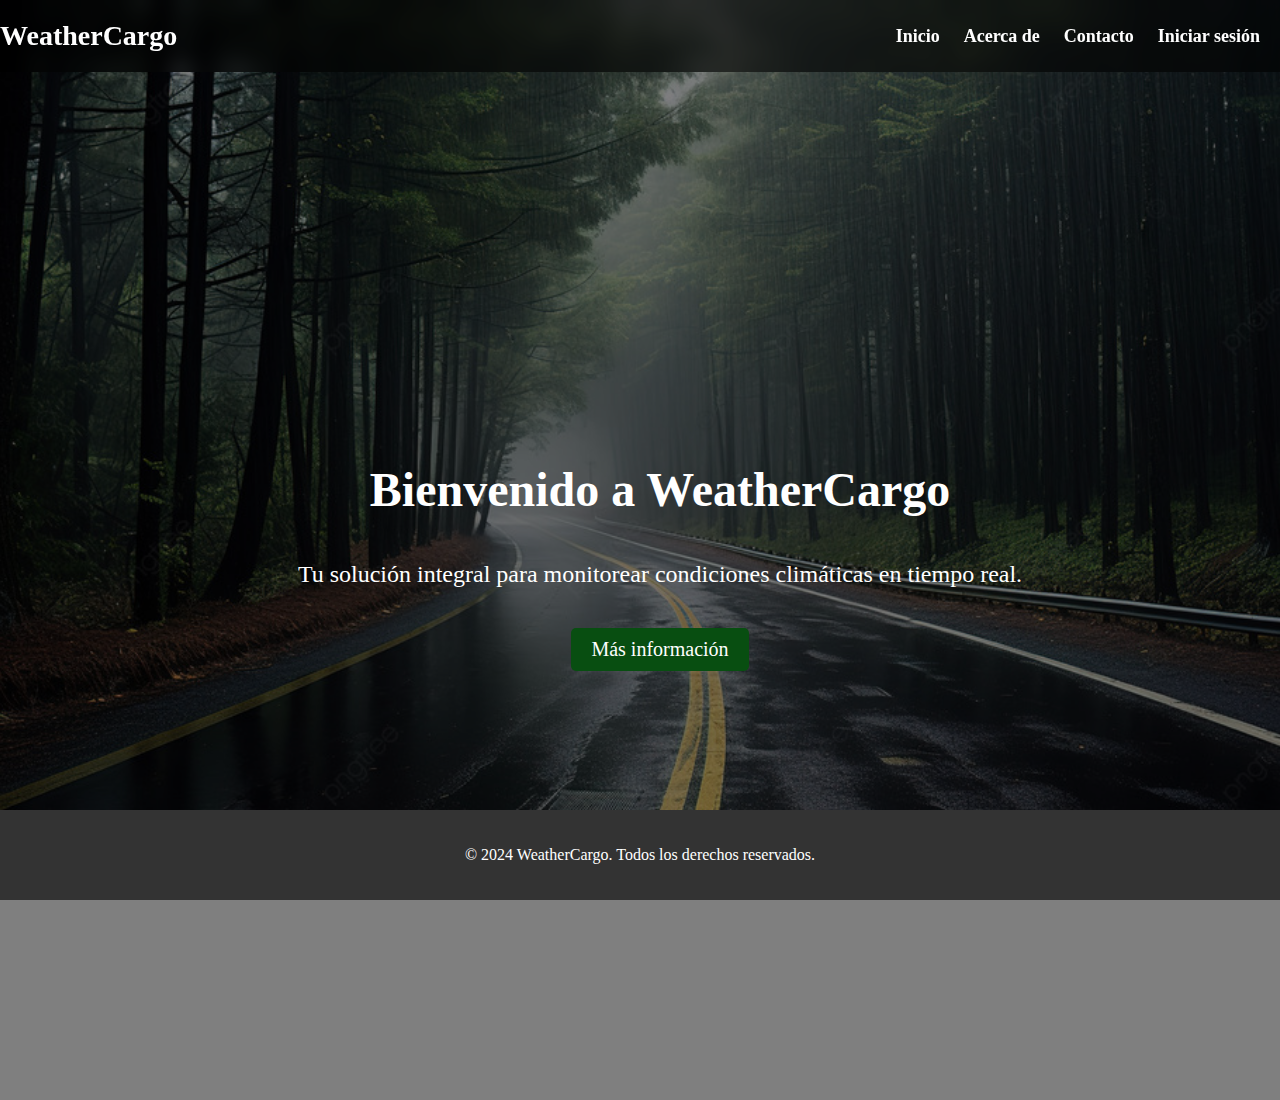
<file: index.html>
<!DOCTYPE html>
<html lang="en">
<head>
    <meta charset="UTF-8">
    <meta name="viewport" content="width=device-width, initial-scale=1.0">
    <title>WeatherCargo - Tu solución integral para monitorear condiciones climáticas</title>
    <link rel="stylesheet" href="styles.css">
</head>
<body>
    <header>
        <div class="logo">
            <h1>WeatherCargo</h1>
        </div>
        <nav>
            <ul>
                <li><a href="index.html">Inicio</a></li>
                <li><a href="about.html">Acerca de</a></li>
                <li><a href="contact.html">Contacto</a></li>
                <li><a href="login.html">Iniciar sesión</a></li>
            </ul>
        </nav>
    </header>
    <div class="hero-container index-background">
        <h1>Bienvenido a WeatherCargo</h1>
        <p>Tu solución integral para monitorear condiciones climáticas en tiempo real.</p>
        <a href="about.html" class="btn">Más información</a>
    </div>
    <footer>
        <p>&copy; 2024 WeatherCargo. Todos los derechos reservados.</p>
    </footer>
</body>
</html>
</file>
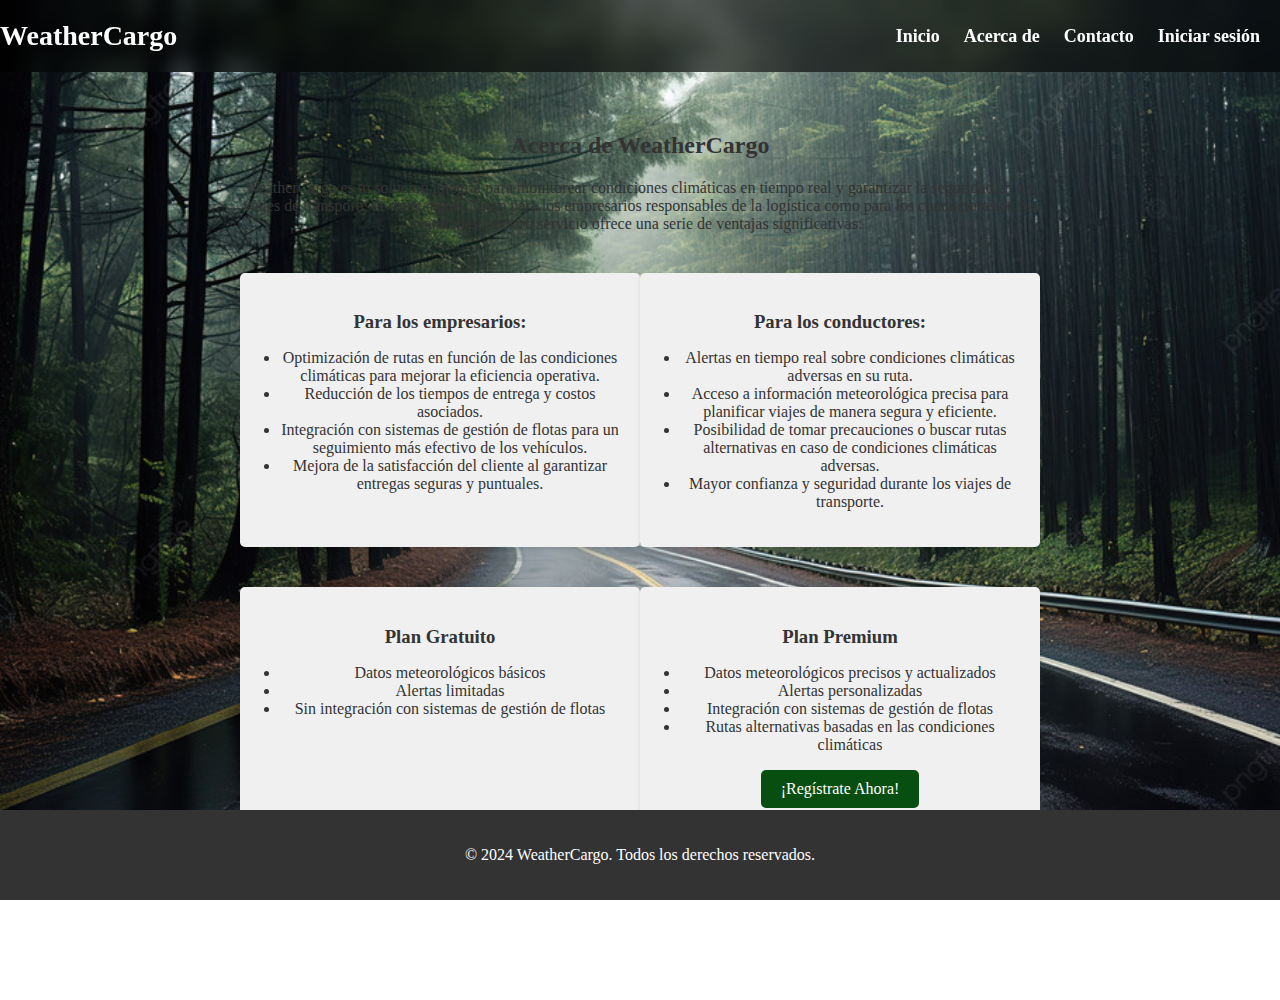
<file: about.html>
<!DOCTYPE html>
<html lang="en">
<head>
    <meta charset="UTF-8">
    <meta name="viewport" content="width=device-width, initial-scale=1.0">
    <title>Acerca de WeatherCargo</title>
    <link rel="stylesheet" href="styles.css">
</head>
<body>
    <header>
        <div class="logo">
            <h1>WeatherCargo</h1>
        </div>
        <nav>
            <ul>
                <li><a href="index.html">Inicio</a></li>
                <li><a href="about.html">Acerca de</a></li>
                <li><a href="contact.html">Contacto</a></li>
                <li><a href="login.html">Iniciar sesión</a></li>
            </ul>
        </nav>
    </header>
    <section class="about">
        <div class="about-content">
            <h2>Acerca de WeatherCargo</h2>
            <p>WeatherCargo es tu solución integral para monitorear condiciones climáticas en tiempo real y garantizar la seguridad en tus viajes de transporte de mercancías. Tanto para los empresarios responsables de la logística como para los conductores de los camiones, nuestro servicio ofrece una serie de ventajas significativas:</p>
            <div class="advantages">
                <div class="advantage">
                    <h3>Para los empresarios:</h3>
                    <ul>
                        <li>Optimización de rutas en función de las condiciones climáticas para mejorar la eficiencia operativa.</li>
                        <li>Reducción de los tiempos de entrega y costos asociados.</li>
                        <li>Integración con sistemas de gestión de flotas para un seguimiento más efectivo de los vehículos.</li>
                        <li>Mejora de la satisfacción del cliente al garantizar entregas seguras y puntuales.</li>
                    </ul>
                </div>
                <div class="advantage">
                    <h3>Para los conductores:</h3>
                    <ul>
                        <li>Alertas en tiempo real sobre condiciones climáticas adversas en su ruta.</li>
                        <li>Acceso a información meteorológica precisa para planificar viajes de manera segura y eficiente.</li>
                        <li>Posibilidad de tomar precauciones o buscar rutas alternativas en caso de condiciones climáticas adversas.</li>
                        <li>Mayor confianza y seguridad durante los viajes de transporte.</li>
                    </ul>
                </div>
            </div>
            <div class="plans">
                <div class="plan">
                    <h3>Plan Gratuito</h3>
                    <ul>
                        <li>Datos meteorológicos básicos</li>
                        <li>Alertas limitadas</li>
                        <li>Sin integración con sistemas de gestión de flotas</li>
                    </ul>
                </div>
                <div class="plan">
                    <h3>Plan Premium</h3>
                    <ul>
                        <li>Datos meteorológicos precisos y actualizados</li>
                        <li>Alertas personalizadas</li>
                        <li>Integración con sistemas de gestión de flotas</li>
                        <li>Rutas alternativas basadas en las condiciones climáticas</li>
                    </ul>
                    <a href="#" class="btn">¡Regístrate Ahora!</a>
                </div>
            </div>
        </div>
    </section>
    <footer>
        <p>&copy; 2024 WeatherCargo. Todos los derechos reservados.</p>
    </footer>
</body>
</html>
</file>
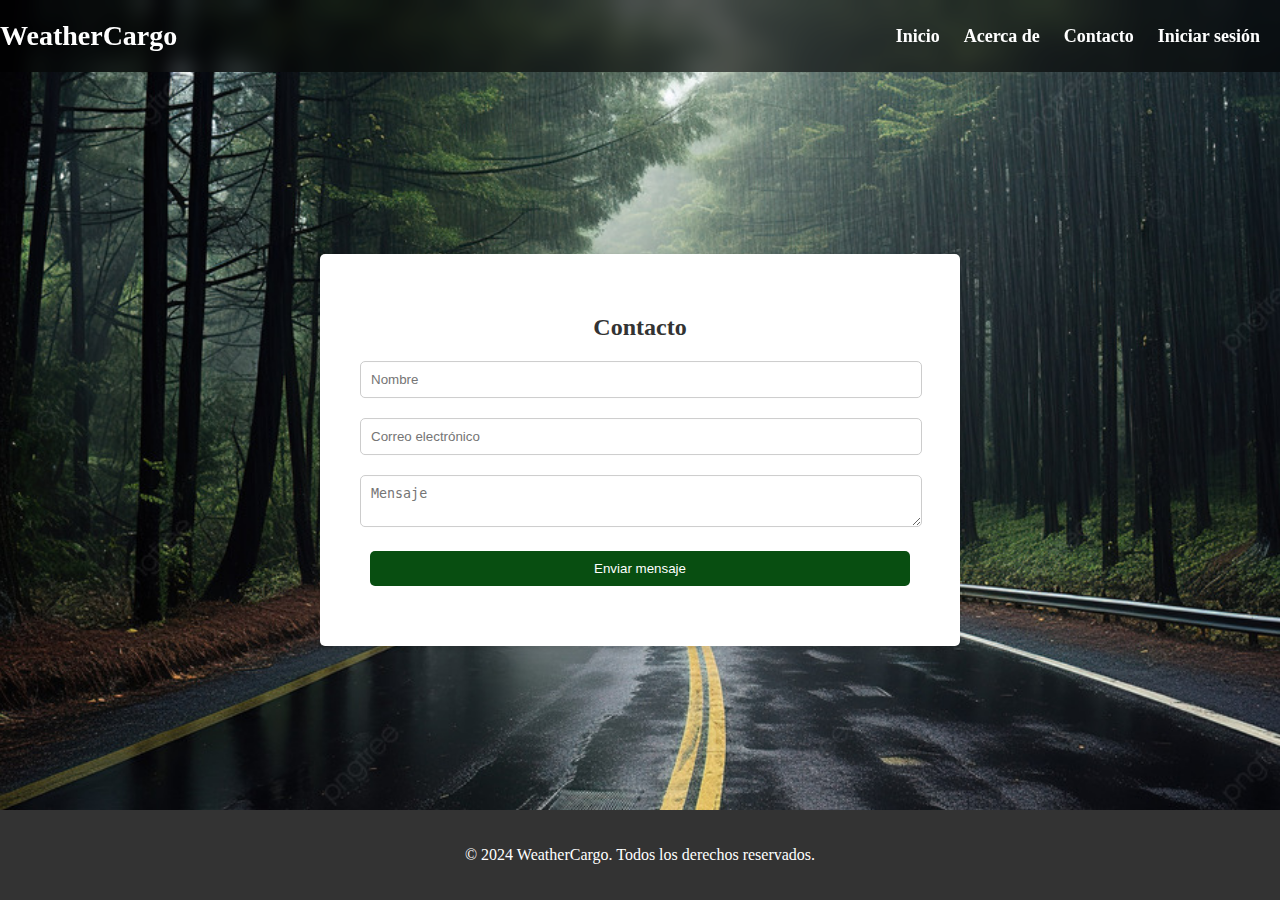
<file: contact.html>
<!DOCTYPE html>
<html lang="en">
<head>
    <meta charset="UTF-8">
    <meta name="viewport" content="width=device-width, initial-scale=1.0">
    <title>Contacto - WeatherCargo</title>
    <link rel="stylesheet" href="styles.css">
</head>
<body>
    <header>
        <div class="logo">
            <h1>WeatherCargo</h1>
        </div>
        <nav>
            <ul>
                <li><a href="index.html">Inicio</a></li>
                <li><a href="about.html">Acerca de</a></li>
                <li><a href="contact.html">Contacto</a></li>
                <li><a href="login.html">Iniciar sesión</a></li>
            </ul>
        </nav>
    </header>
    <section class="contact">
        <h2>Contacto</h2>
        <form action="submit.php" method="post">
            <input type="text" name="name" placeholder="Nombre" required>
            <input type="email" name="email" placeholder="Correo electrónico" required>
            <textarea name="message" placeholder="Mensaje" required></textarea>
            <button type="submit">Enviar mensaje</button>
        </form>
    </section>
    <footer>
        <p>&copy; 2024 WeatherCargo. Todos los derechos reservados.</p>
    </footer>
</body>
</html>
</file>
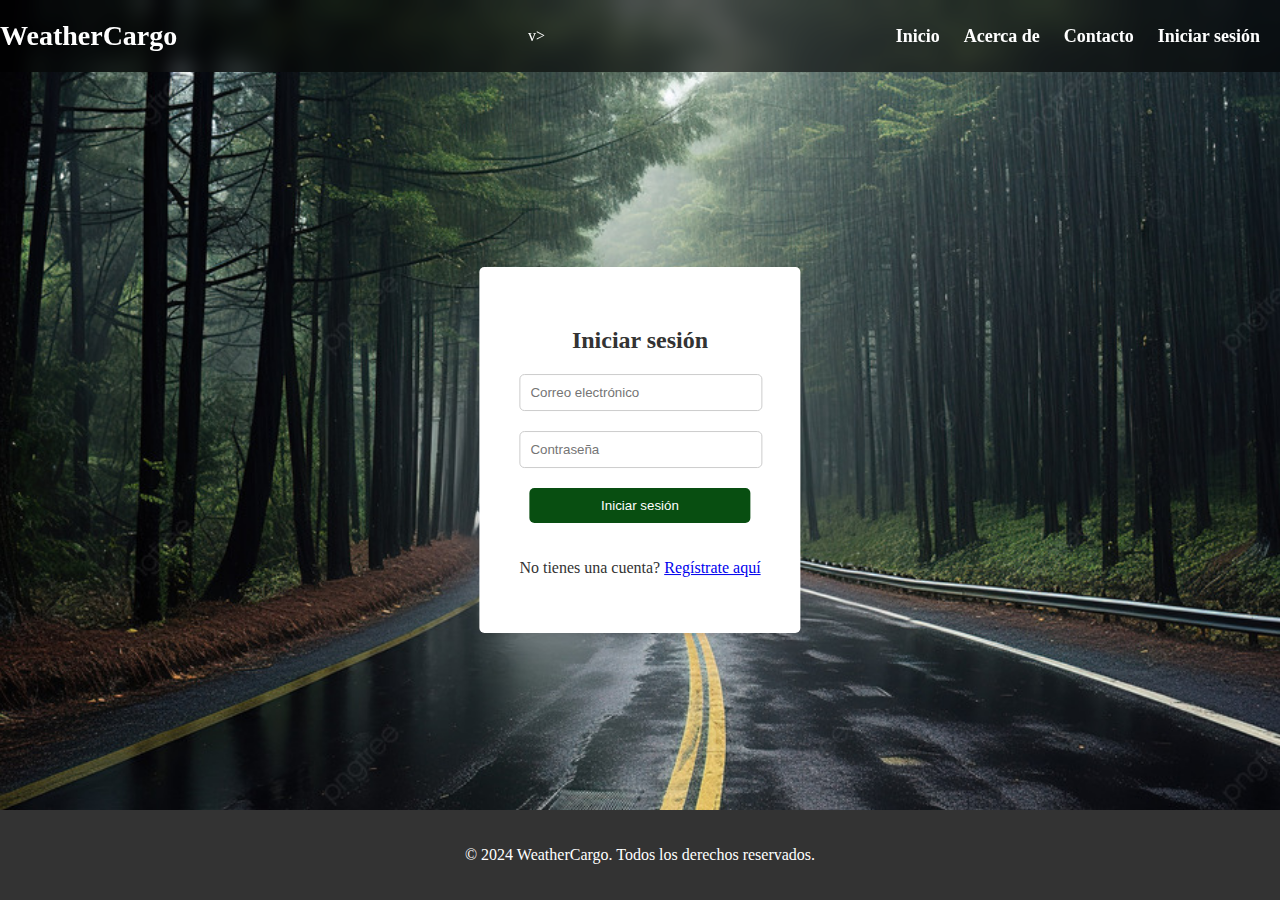
<file: login.html>
<!DOCTYPE html>
<html lang="en">
<head>
    <meta charset="UTF-8">
    <meta name="viewport" content="width=device-width, initial-scale=1.0">
    <title>Iniciar sesión</title>
    <link rel="stylesheet" href="styles.css">
</head>
<body>
    <header>
        <div class="logo">
            <h1>WeatherCargo</h1>
        </div>v>
        <nav>
            <ul>
                <li><a href="index.html">Inicio</a></li>
                <li><a href="about.html">Acerca de</a></li>
                <li><a href="contact.html">Contacto</a></li>
                <li><a href="login.html">Iniciar sesión</a></li>
            </ul>
        </nav>
    </header>
    <section class="login">
        <h2>Iniciar sesión</h2>
        <form action="#" method="post">
            <input type="email" name="email" placeholder="Correo electrónico" required><br>
            <input type="password" name="password" placeholder="Contraseña" required><br>
            <input type="submit" value="Iniciar sesión">
        </form>
        <p>No tienes una cuenta? <a href="registro.html">Regístrate aquí</a></p>
    </section>
    <footer>
        <p>&copy; 2024 WeatherCargo. Todos los derechos reservados.</p>
    </footer>
</body>
</html>
</file>
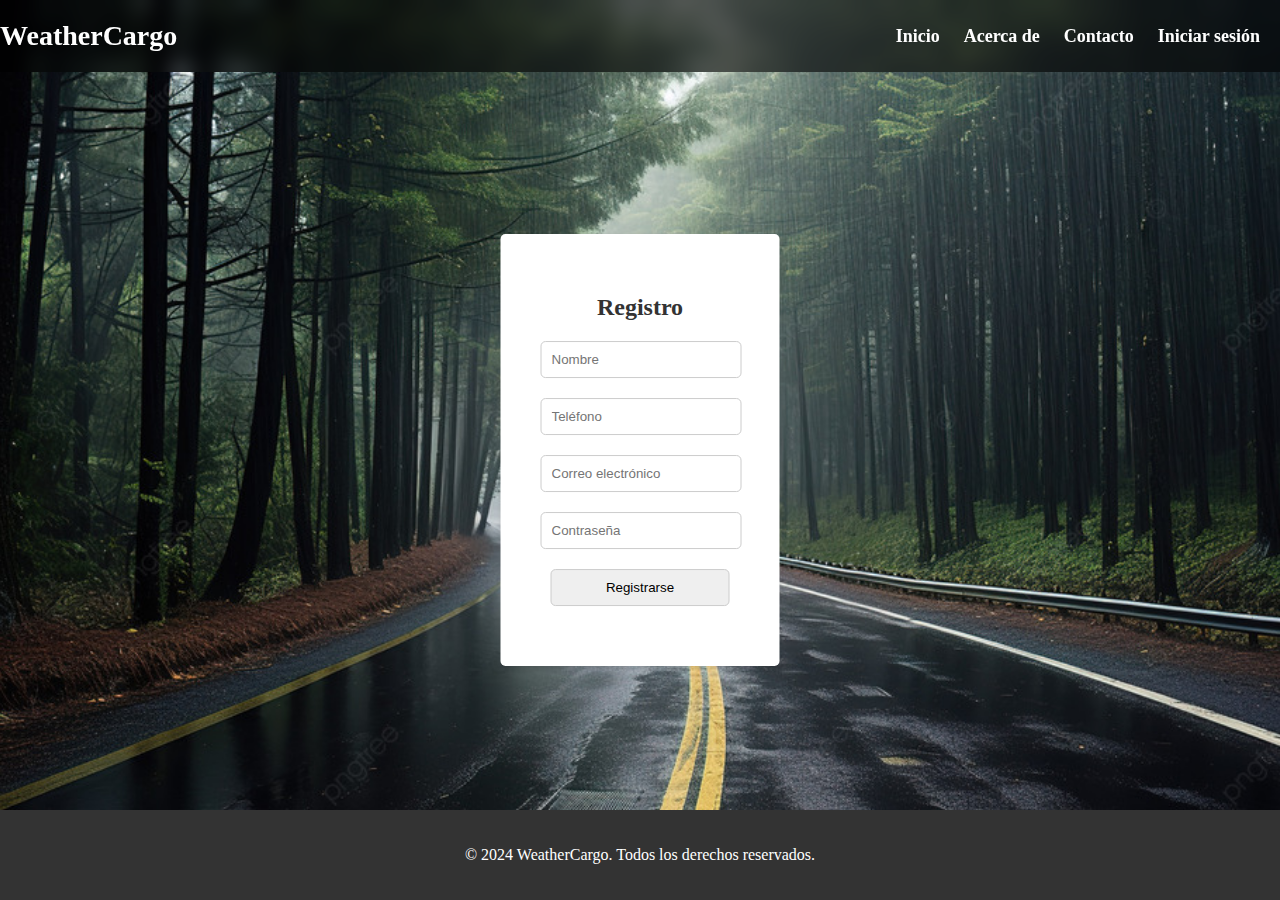
<file: registro.html>
<!DOCTYPE html>
<html lang="en">
<head>
    <meta charset="UTF-8">
    <meta name="viewport" content="width=device-width, initial-scale=1.0">
    <title>Registro</title>
    <link rel="stylesheet" href="styles.css">
</head>
<body>
    <header>
        <div class="logo">
            <h1>WeatherCargo</h1>
        </div>
        <nav>
            <ul>
                <li><a href="index.html">Inicio</a></li>
                <li><a href="about.html">Acerca de</a></li>
                <li><a href="contact.html">Contacto</a></li>
                <li><a href="login.html">Iniciar sesión</a></li>
            </ul>
        </nav>
    </header>
    <section class="register">
        <h2>Registro</h2>
        <form action="#" method="post">
            <input type="text" name="nombre" placeholder="Nombre" required><br>
            <input type="tel" name="telefono" placeholder="Teléfono" required><br>
            <input type="email" name="email" placeholder="Correo electrónico" required><br>
            <input type="password" name="password" placeholder="Contraseña" required><br>
            <input type="submit" value="Registrarse">
        </form>
    </section>
    <footer>
        <p>&copy; 2024 WeatherCargo. Todos los derechos reservados.</p>
    </footer>
</body>
</html>
</file>
<file: styles.css>
body {
    font-family: 'Georgia', serif; /* Fuente más formal */
    margin: 0;
    padding: 0;
    background-image: url('imagenes/fondo.jpg'); /* Añade la imagen de fondo */
    background-size: cover; /* Ajusta el tamaño de la imagen para que cubra todo el body */
    background-position: center; /* Centra la imagen en el body */
    background-attachment: fixed; /* Fija la imagen al fondo */
    color: #333; /* Color del texto más formal */
}

header {
    background: rgba(0, 0, 0, 0.6); /* Fondo semitransparente para el header */
    color: #fff;
    padding: 20px 0;
    display: flex;
    justify-content: space-between;
    align-items: center;
    position: fixed; /* Cambia la posición a fija */
    width: 100%; /* Asegura que la barra de navegación ocupe todo el ancho */
    top: 0; /* Sitúa la barra de navegación en la parte superior */
    z-index: 1; /* Establece un z-index mayor */
    backdrop-filter: blur(10px); /* Añade un efecto de desenfoque al fondo del header */
}

header .logo h1 {
    font-size: 28px; /* Ajusta el tamaño del texto */
    color: #fff; /* Asegura que el color del texto sea blanco */
    margin: 0; /* Elimina márgenes adicionales */
    font-weight: bold; /* Hace el texto más prominente */
}

nav ul {
    list-style-type: none;
    padding: 0;
    margin: 0;
}

nav ul li {
    display: inline;
    margin-right: 20px;
}

nav ul li a {
    color: #fff;
    text-decoration: none;
    font-weight: bold;
    font-size: 18px; /* Aumenta el tamaño del texto para mayor legibilidad */
}

section {
    padding: 50px 20px;
    text-align: center;
    background: transparent; /* Asegura que el fondo de las secciones sea transparente */
}

section h2 {
    margin-bottom: 20px;
}

footer {
    position: fixed;
    bottom: 0;
    width: 100%;
    background-color: #333;
    color: #fff;
    text-align: center;
    padding: 20px 0;
}

/* Estilos específicos para el index */

.index-background {
    background-color: rgba(0, 0, 0, 0.5); /* Fondo semitransparente para mayor legibilidad */
    color: #fff;
    padding: 100px 20px; /* Ajusta el espaciado interno */
    text-align: center;
    position: relative; /* Cambia la posición a relativa */
    z-index: 0; /* Establece un z-index menor */
    display: flex; /* Usa flexbox para centrar el contenido */
    flex-direction: column; /* Asegura que los elementos estén apilados verticalmente */
    justify-content: center; /* Centra verticalmente */
    align-items: center; /* Centra horizontalmente */
}

.index-background h1 {
    font-size: 48px; /* Ajusta el tamaño de la fuente del título */
    margin-bottom: 20px; /* Ajusta el margen inferior del título */
    font-weight: bold; /* Hace el texto del título más prominente */
}

.index-background p {
    font-size: 24px; /* Ajusta el tamaño de la fuente del párrafo */
    margin-bottom: 40px; /* Ajusta el margen inferior del párrafo */
}

.index-background .btn {
    font-size: 20px; /* Ajusta el tamaño de la fuente del botón */
    padding: 15px 30px; /* Ajusta el relleno del botón */
    background-color: #084e11; /* Cambia el color de fondo del botón */
    color: #fff; /* Cambia el color del texto del botón */
    text-decoration: none;
    border-radius: 5px;
}

.hero-container.index-background {
    background-color: rgba(0, 0, 0, 0.5); /* Fondo semitransparente */
    color: #fff;
    padding: 100px 20px; /* Ajusta el espaciado interno */
    text-align: center;
    position: absolute;
    top: 0;
    left: 0;
    width: 100%;
    height: 100%;
}

.hero-container.index-background h1,
.hero-container.index-background p {
    color: #fff; /* Cambia el color del texto a blanco */
}

.hero-container.index-background .btn {
    background-color: #084e11;
    color: #fff;
    border: none;
    border-radius: 5px;
    padding: 10px 20px;
    text-decoration: none;
}

.btn {
    display: inline-block;
    padding: 10px 20px;
    background-color: #084e11;
    color: #fff;
    text-decoration: none;
    border-radius: 5px;
}

.about {
    display: flex;
    justify-content: center; /* Centra horizontalmente */
    align-items: center; /* Centra verticalmente */
    height: 100vh; /* Establece la altura al 100% del viewport */
    background: transparent; /* Asegura que el fondo de about sea transparente */
}

.about-content {
    max-width: 800px; /* Ajusta el ancho máximo del contenido */
    padding: 0 20px; /* Ajusta el espaciado interno */
    text-align: center;
}

.advantages {
    display: flex;
    justify-content: space-around;
    margin-top: 40px;
}

.advantage {
    width: 45%;
    background-color: #f0f0f0;
    padding: 20px;
    border-radius: 5px;
    box-shadow: 0 2px 4px rgba(0, 0, 0, 0.1);
    margin-bottom: 20px;
}

.advantage h3 {
    margin-bottom: 10px;
}

.advantage ul {
    list-style-type: disc;
    padding-left: 20px;
}

/* Estilos para los planes (plans) */
.plans {
    display: flex;
    justify-content: space-around;
    margin-top: 20px;
    margin-bottom: 40px;
}

.plan {
    width: 45%;
    background-color: #f0f0f0;
    padding: 20px;
    border-radius: 5px;
    box-shadow: 0 2px 4px rgba(0, 0, 0, 0.1);
    margin-bottom: 20px;
}

.plan h3 {
    margin-bottom: 10px;
}

.plan ul {
    list-style-type: disc;
    padding-left: 20px;
}

.contact {
    max-width: 800px; /* Ajusta el ancho máximo del formulario */
    margin: auto; /* Centra horizontalmente */
    position: absolute;
    top: 50%;
    left: 50%;
    transform: translate(-50%, -50%); /* Centra vertical y horizontalmente */
    background-color: #fff;
    padding: 40px; /* Ajusta el espaciado interno */
    border-radius: 5px;
    box-shadow: 0 2px 4px rgba(0, 0, 0, 0.1);
}

.contact input[type="text"],
.contact input[type="email"],
.contact textarea,
.contact button {
    width: calc(100% - 20px); /* Toma en cuenta los márgenes */
    padding: 10px;
    margin-bottom: 20px;
    border: 1px solid #ccc;
    border-radius: 5px;
}

.contact button {
    background-color: #084e11;
    color: #fff;
    border: none;
    border-radius: 5px;
    cursor: pointer;
}

.login {
    max-width: 800px; /* Aumenta el ancho máximo del formulario */
    margin: auto; /* Centra horizontalmente */
    position: absolute;
    top: 50%;
    left: 50%;
    transform: translate(-50%, -50%); /* Centra vertical y horizontalmente */
    background-color: #fff;
    padding: 40px; /* Ajusta el espaciado interno */
    border-radius: 5px;
    box-shadow: 0 2px 4px rgba(0, 0, 0, 0.1);
}

.login input[type="email"],
.login input[type="password"],
.login input[type="submit"] {
    width: calc(100% - 20px); /* Toma en cuenta los márgenes */
    padding: 10px;
    margin-bottom: 20px;
    border: 1px solid #ccc;
    border-radius: 5px;
}

.login input[type="submit"] {
    background-color: #084e11;
    color: #fff;
    border: none;
    border-radius: 5px;
    cursor: pointer;
}

.register {
    max-width: 800px; /* Aumenta el ancho máximo del formulario */
    margin: auto; /* Centra horizontalmente */
    position: absolute;
    top: 50%;
    left: 50%;
    transform: translate(-50%, -50%); /* Centra vertical y horizontalmente */
    background-color: #fff;
    padding: 40px; /* Ajusta el espaciado interno */
    border-radius: 5px;
    box-shadow: 0 2px 4px rgba(0, 0, 0, 0.1);
}

.register input[type="text"],
.register input[type="tel"],
.register input[type="email"],
.register input[type="password"],
.register input[type="submit"] {
    width: calc(100% - 20px); /* Toma en cuenta los márgenes */
    padding: 10px;
    margin-bottom: 20px;
    border: 1px solid #ccc;
    border-radius: 5px;
}
</file>
